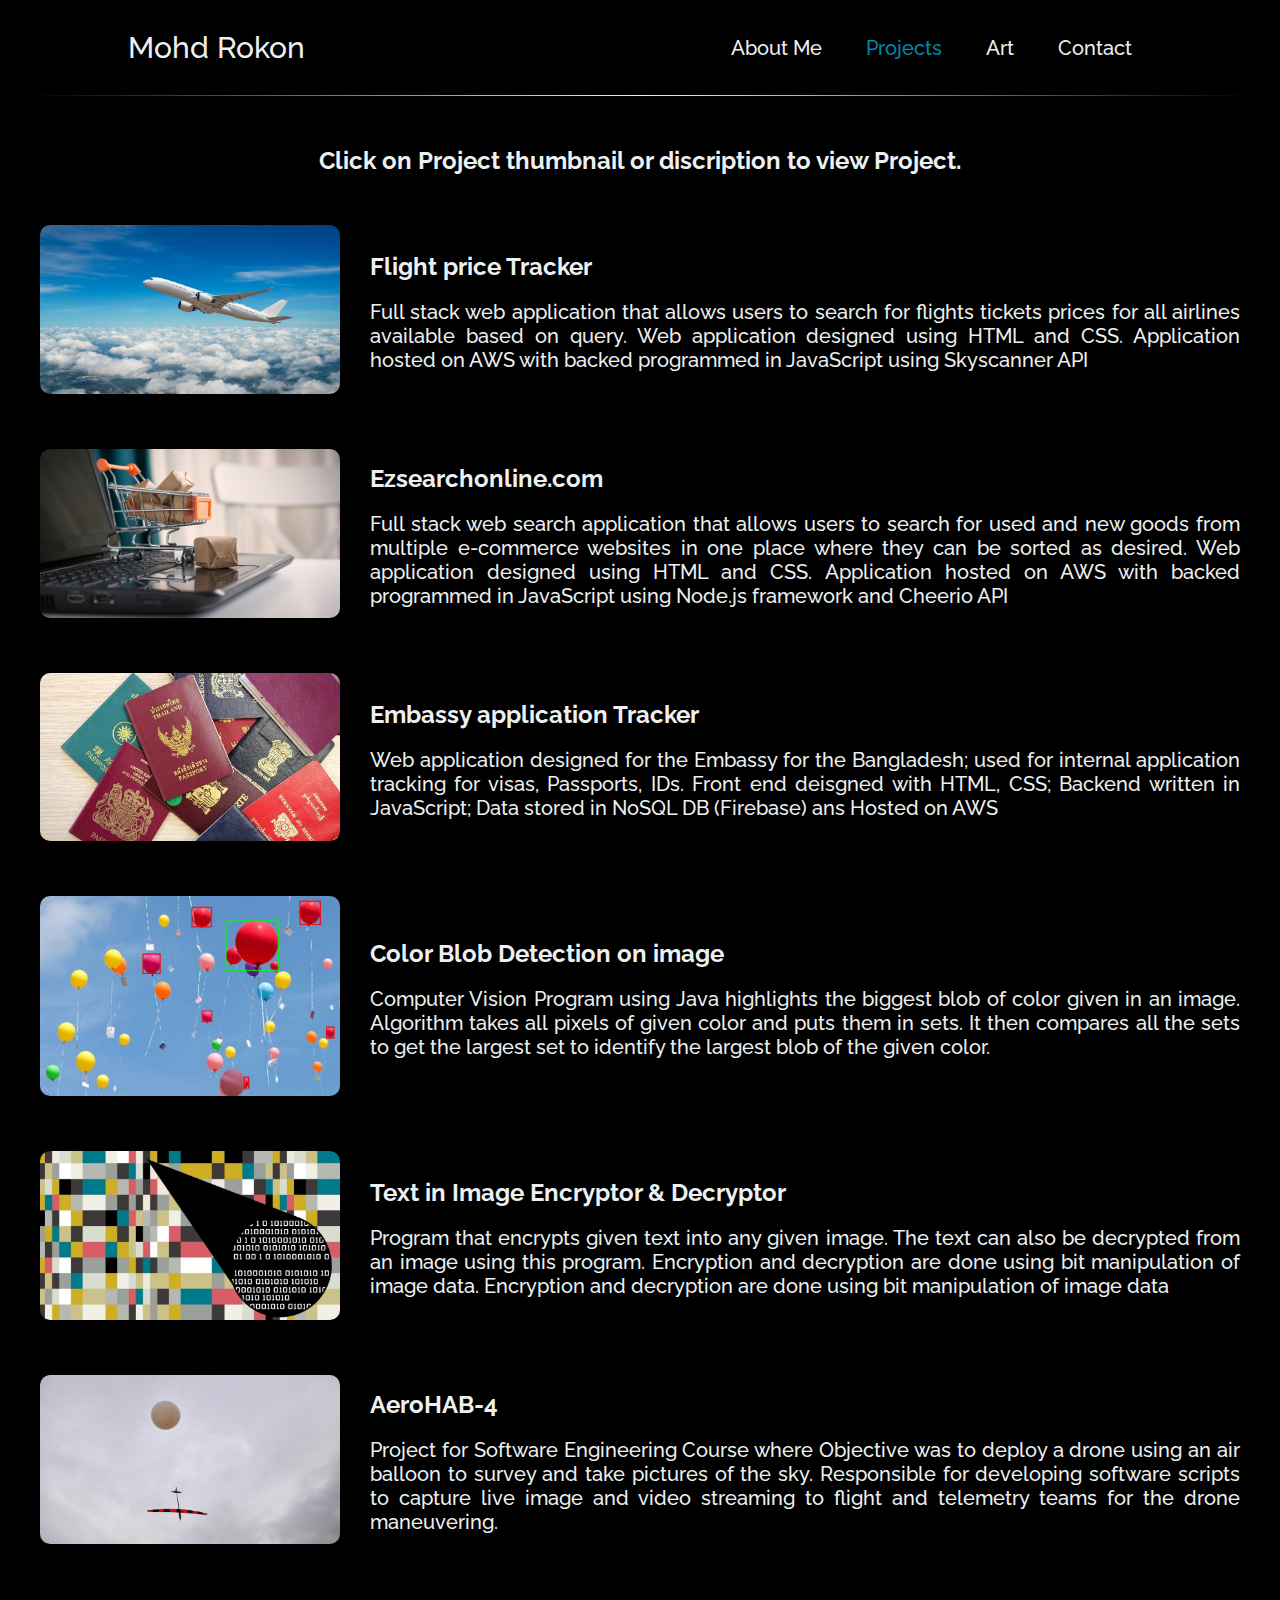
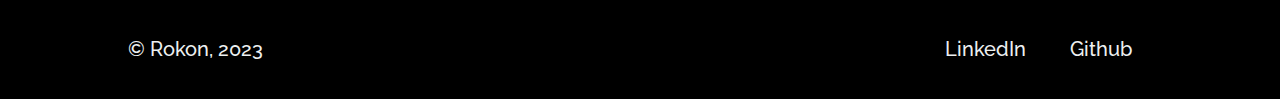
<file: index.html>
<!DOCTYPE html>
<html lang="en">
  <head>
    <meta charset="UTF-8">
    <meta name="viewport" content="width=device-width, initial-scale=1.0">
    <meta http-equiv="X-UA-Compatible" content="ie=edge">
    <title>Projects</title>
    <link rel="stylesheet" href="styles.css">
    <link rel="preconnect" href="https://fonts.googleapis.com">
  <link rel="preconnect" href="https://fonts.gstatic.com" crossorigin>
  <link href="https://fonts.googleapis.com/css2?family=Raleway:wght@300&display=swap" rel="stylesheet">
  </head>
  <body>
    <header>
      <a class="name" href="aboutme.html">Mohd Rokon</a>
      <nav>
        <ul class="nav_links">
          <li><a href="aboutme.html">About Me</a></li>
          <li><a href="" style="color: #0088a9;">Projects</a></li>
          <li><a href="#">Art</a></li>
          <li><a href="contact.html">Contact</a></li>
        </ul>
      </nav>
    </header>


    <div class="line"></div>


    <div class="main">
      <h2 style="color: #edf0f1; text-align: center;">Click on Project thumbnail or discription to view Project.</h2>
      <div class="pro1">
        <a href="flightWriteUp.html"><img class="pro_thumb" src="projectThumbnails/fly.jpg" href="flightWriteUp.html" alt=""></a>
        <div class="pro_text">
          <h2>Flight price Tracker</h2><br>
          <a href="flightWriteUp.html">
            Full stack web application that allows users to search for flights tickets prices for all airlines available based on query.
            Web application designed using HTML and CSS. Application hosted on AWS with backed programmed in JavaScript using Skyscanner API 
            
          </a>
        </div>
      </div>


      <div class="pro1">
        <a href="ezsearchWriteUp.html"><img class="pro_thumb" src="projectThumbnails/search.jpg" alt=""></a>
        <div class="pro_text">
          <h2>Ezsearchonline.com</h2><br>
          <a href="ezsearchWriteUp.html">Full stack web search application that allows users to search for used and new goods from multiple e-commerce websites in one place where they can be sorted as desired.
            Web application designed using HTML and CSS. Application hosted on AWS with backed programmed in JavaScript using Node.js framework and Cheerio API
          </a>
        </div>
      </div>


      <div class="pro1">
        <a href="passportWriteUp.html"><img class="pro_thumb" src="projectThumbnails/passport.jpg"></a>
        <div class="pro_text">
          <h2>Embassy application Tracker</h2><br>
          <a href="passportWriteUp.html">Web application designed for the Embassy for the Bangladesh; used for internal application tracking for visas, Passports, IDs.
            Front end deisgned with HTML, CSS; Backend written in JavaScript; Data stored in NoSQL DB (Firebase) ans Hosted on AWS
          </a>
        </div>
      </div>


      <div class="pro1">
        <a href="colorWriteUp.html"><img class="pro_thumb" src="projectThumbnails/color.jpg" alt=""></a>
        <div class="pro_text">
          <h2>Color Blob Detection on image</h2><br>
          <a href="colorWriteUp.html">Computer Vision Program using Java highlights the biggest blob of color given in an image.
            Algorithm takes all pixels of given color and puts them in sets. 
            It then compares all the sets to get the largest set to identify the largest blob of the given color.
          </a>
        </div>
      </div>
      

      <div class="pro1">
        <a href="encryptionWriteUp.html"><img class="pro_thumb" src="projectThumbnails/lock.jpg" alt=""></a>
        <div class="pro_text">
          <h2>Text in Image Encryptor & Decryptor</h2><br>
          <a href="encryptionWriteUp.html">Program that encrypts given text into any given image. The text can also be decrypted from an image using this program.
            Encryption and decryption are done using bit manipulation of image data. Encryption and decryption are done using bit manipulation of image data
          </a>
        </div>
      </div>


      <div class="pro1">
        <a href="aerohabWriteUp.html"><img class="pro_thumb" src="projectThumbnails/drone.jpg" alt=""></a>
        <div class="pro_text">
          <h2>AeroHAB-4</h2><br>
          <a href="aerohabWriteUp.html">Project for Software Engineering Course where Objective was to deploy a drone using an air balloon to survey and take pictures of the sky. 
                    Responsible for developing software scripts to capture live image and video 
                    streaming to flight and telemetry teams for the drone maneuvering.
          </a>
        </div>
      </div>

    </div>

    <div class="line_bottom"></div>

    <footer>
      <a>© Rokon, 2023</a>
      <ul class="social_links">
        <li><a href="https://www.linkedin.com/in/mohdrokon/">LinkedIn</a></li>
        <li><a href="https://github.com/rokon07">Github</a></li>
      </ul>
      </nav>
    </footer>
    
	<script src="app.js"></script>
  </body>

</html>
</file>
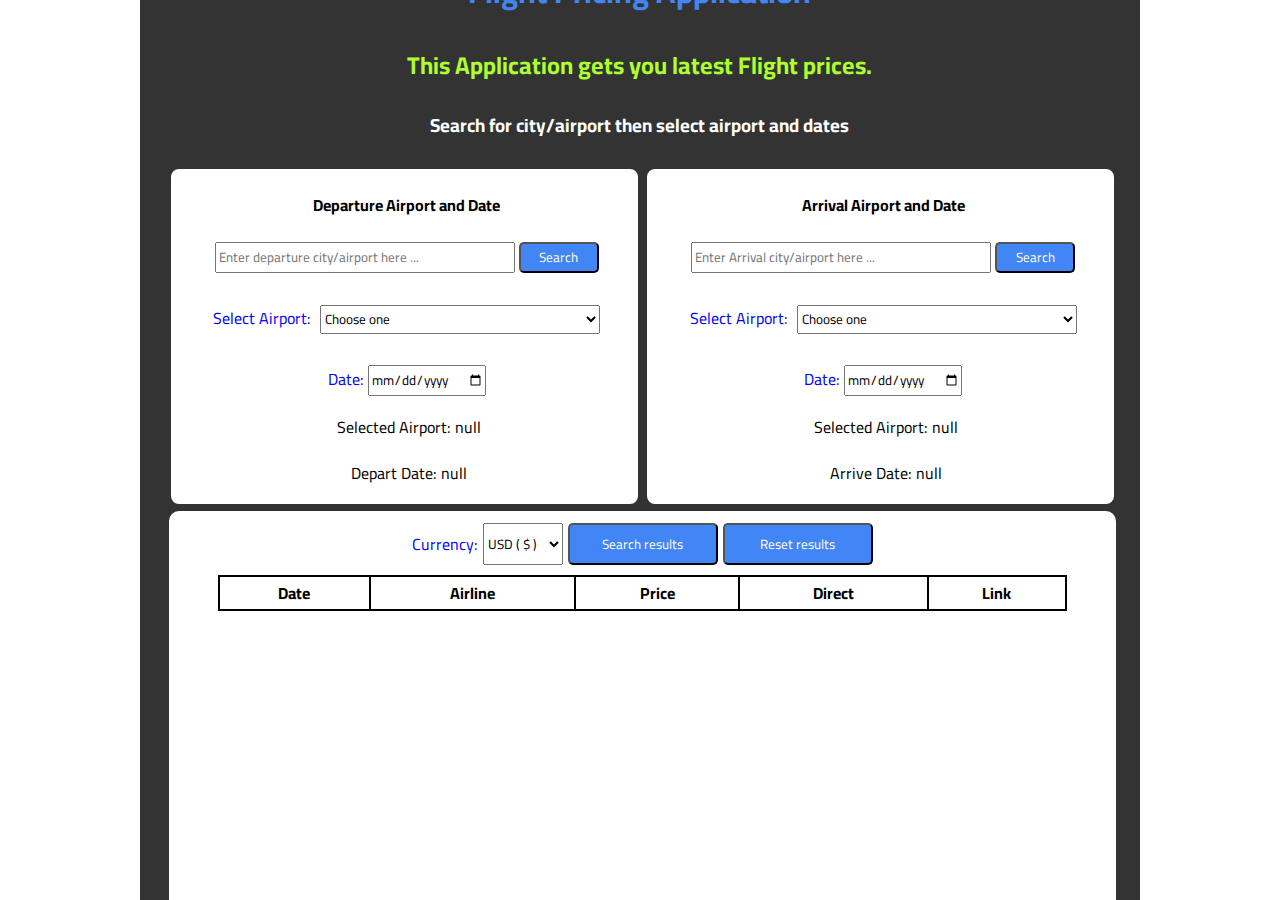
<file: flight/index.html>
<!--
Author: Mohd Rokon
PSU ID: mar6897
-->
<html lang="en">
    <head>
        <meta charset="utf-8">
        <title>Flight Ticket App</title>
        <link rel="stylesheet" href="style.css">
        <link href="https://fonts.googleapis.com/css2?family=Cairo:wght@300&display=swap" rel="stylesheet">
    </head>

    <body>
        <div class="main">
            <div class="header">
                <h1>Flight Pricing Application</h1>
                <h2>This Application gets you latest Flight prices.</h2>
                <h3>Search for city/airport then select airport and dates</h3>
            </div>
                <div class="cityDep" id="cityDep"> <h4>Departure Airport and Date</h4>
                    <input id="userCity" type="text" name="userCity" placeholder="Enter departure city/airport here ...">
                    <input id="submitButton" type="button" onclick="depart()" value="Search"><br><br>
                    <a style="color:blue;">Select Airport:</a>
                    <select id="airportList" onchange="airport()">
                        <option selected disabled>Choose one</option>
                    </select><br><br>
                    <a style="color:blue;">Date: </a><input id="depTime" type="date" onchange="getDepDate()"><br>
                    <div id="departResult">
                        <p id="elmnt">Selected Airport: null</p>
                        <p id="elmnt2">Depart Date: null</p>
                    </div>
                </div>
                <div class="cityArrive">
                    <h4>Arrival Airport and Date</h4>
                    <input id="userCityArrive" type="text" name="userCity" placeholder="Enter Arrival city/airport here ...">
                    <input id="submitButtonArrive" type="button" onclick="arrive()" value="Search"><br><br>
                    <a style="color:blue;">Select Airport:</a>
                    <select id="airportListArrive" onchange="airportArrive()">
                        <option selected disabled>Choose one</option>
                    </select><br><br>
                    <a style="color:blue;">Date:</a> <input id="arriveTime" type="date"
                        onchange="getArriveDate()"><br>
                    <div id="arriveResult">
                        <p id="elmnt3">Selected Airport: null</p>
                        <p id="elmnt4">Arrive Date: null</p>
                    </div>
                </div>
                <div class="content">
                    <div id="searchOptions">
                        <p style="color:blue;">Currency:</p>
                        <select id="currencyList" onchange="getCurrency()">
                            <option value="USD" data-symbol="$" selected >USD ( $ )</option>
                        </select>
                        <input id="result" type="button" onclick="getResult()" value="Search results">
                        <input id="result" type="button" onclick="resetResult()" value="Reset results">
                    </div>
                    <table id="resultTable">
                        <tr id = "tableHeaders">
                            <th>Date</th>
                            <th>Airline</th>
                            <th>Price</th>
                            <th>Direct</th>
                            <th>Link</th>
                        </tr>
                    </table>
                </div>
                <div class="footer">
                    Mohd Rokon <br>
                    rokonalshahriar@gmail.com
                </div>
        </div>
        <script src="app.js"></script>
    </body>

</html>
</file>
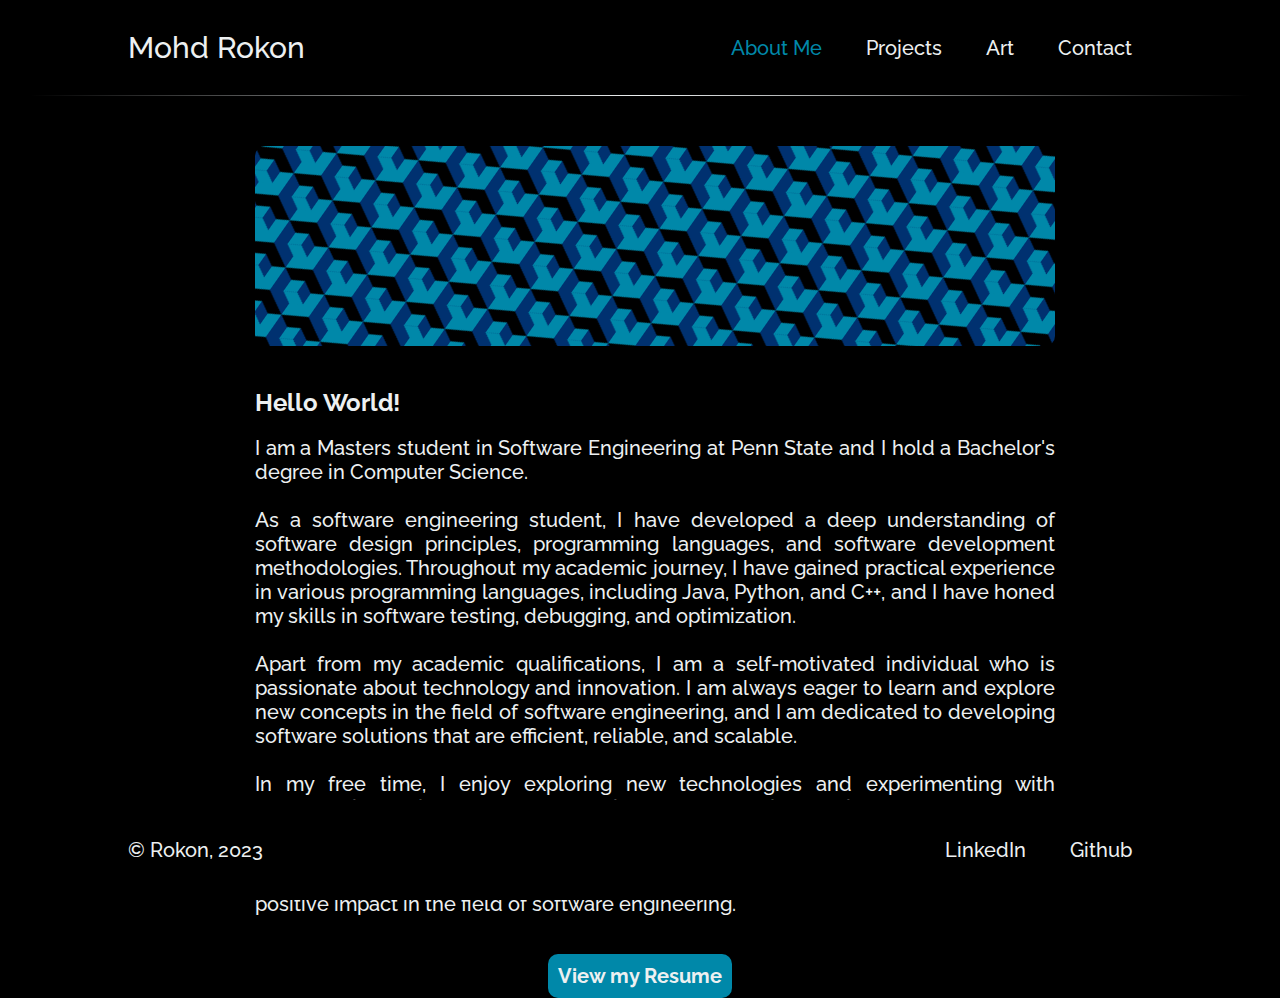
<file: aboutme.html>
<!DOCTYPE html>
<html lang="en">
  <head>
    <meta charset="UTF-8">
    <meta name="viewport" content="width=device-width, initial-scale=1.0">
    <meta http-equiv="X-UA-Compatible" content="ie=edge">
    <title>About Me</title>
    <link rel="stylesheet" href="style_about.css">
    <link rel="preconnect" href="https://fonts.googleapis.com">
  <link rel="preconnect" href="https://fonts.gstatic.com" crossorigin>
  <link href="https://fonts.googleapis.com/css2?family=Raleway:wght@300&display=swap" rel="stylesheet">
  </head>
  <body>
    <header>
      <a class="name" href="aboutme.html">Mohd Rokon</a>
      <nav>
        <ul class="nav_links">
          <li><a href="" style="color: #0088a9;">About Me</a></li>
          <li><a href="index.html">Projects</a></li>
          <li><a href="#">Art</a></li>
          <li><a href="contact.html">Contact</a></li>
        </ul>
      </nav>
    </header>


    <div class="line"></div>


    <div class="main">

      <div class="pro1_about">
        <div class="pro_text">

          <div class="banner">
            <img src="banner.jpg" style="border-radius: 10px;">
          </div>

          <br><br>
          <h2>Hello World!</h2><br>
          <a>I am a Masters student in Software Engineering at Penn State and I hold a Bachelor's degree in Computer Science. <br><br>
              As a software engineering student, I have developed a deep understanding of software design principles, programming languages, 
              and software development methodologies. Throughout my academic journey, I have gained practical experience in various programming languages, 
              including Java, Python, and C++, and I have honed my skills in software testing, debugging, and optimization. <br><br>
              Apart from my academic qualifications, I am a self-motivated individual who is passionate about technology and innovation. I am always eager 
              to learn and explore new concepts in the field of software engineering, and I am dedicated to developing software solutions that are efficient, 
              reliable, and scalable. <br><br> In my free time, I enjoy exploring new technologies and experimenting with programming projects. I am also an avid reader
              and enjoy reading books on software engineering, computer science, and technology. <br><br>
              Overall, I am a driven and passionate individual who is committed
              to making a positive impact in the field of software engineering.
          </a>
          <br><br><br>
        </div>
        <a href="resume_file.pdf"><h3>View my Resume</h3></a>
    </div>
    </div>

    <footer class="foot_about">
      <a>© Rokon, 2023</a>
      <ul class="social_links">
        <li><a href="https://www.linkedin.com/in/mohdrokon/">LinkedIn</a></li>
        <li><a href="https://github.com/rokon07">Github</a></li>
      </ul>
      </nav>
    </footer>
    
	<script src="app.js"></script>
  </body>

</html>
</file>
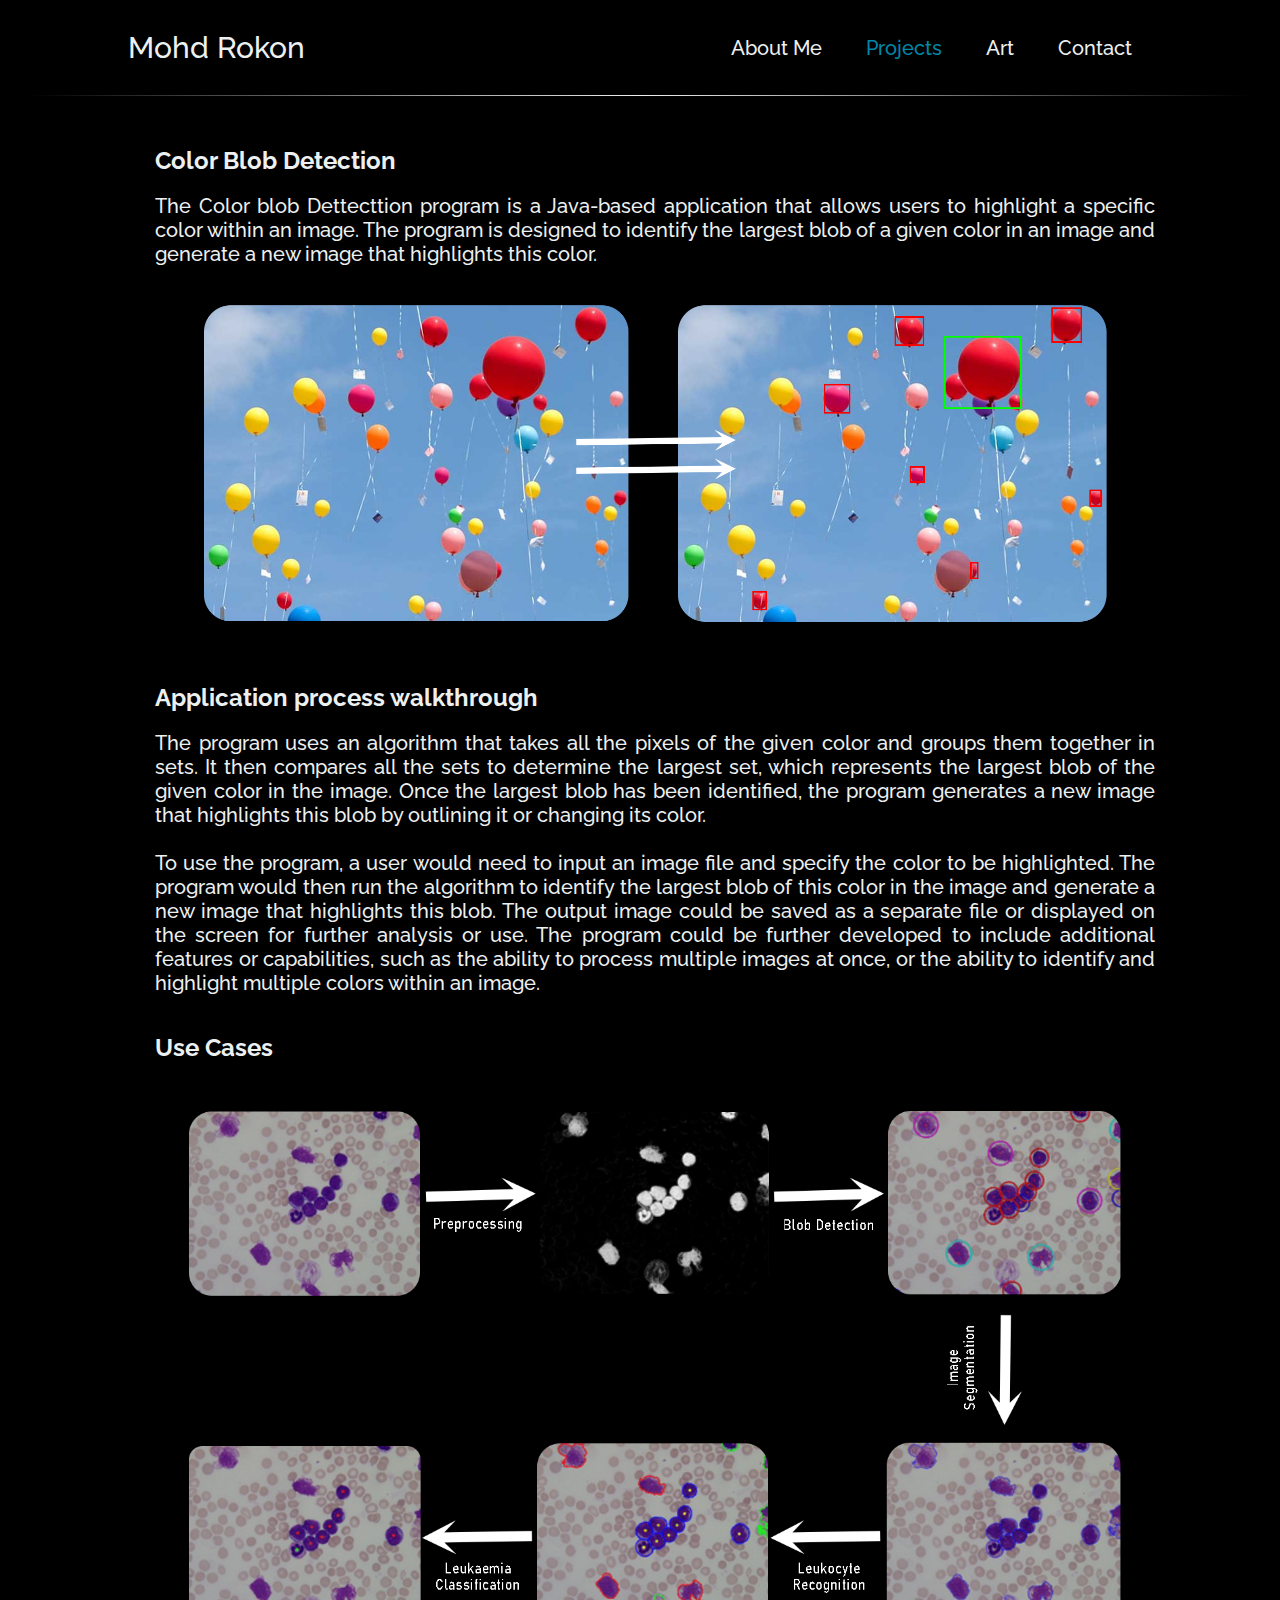
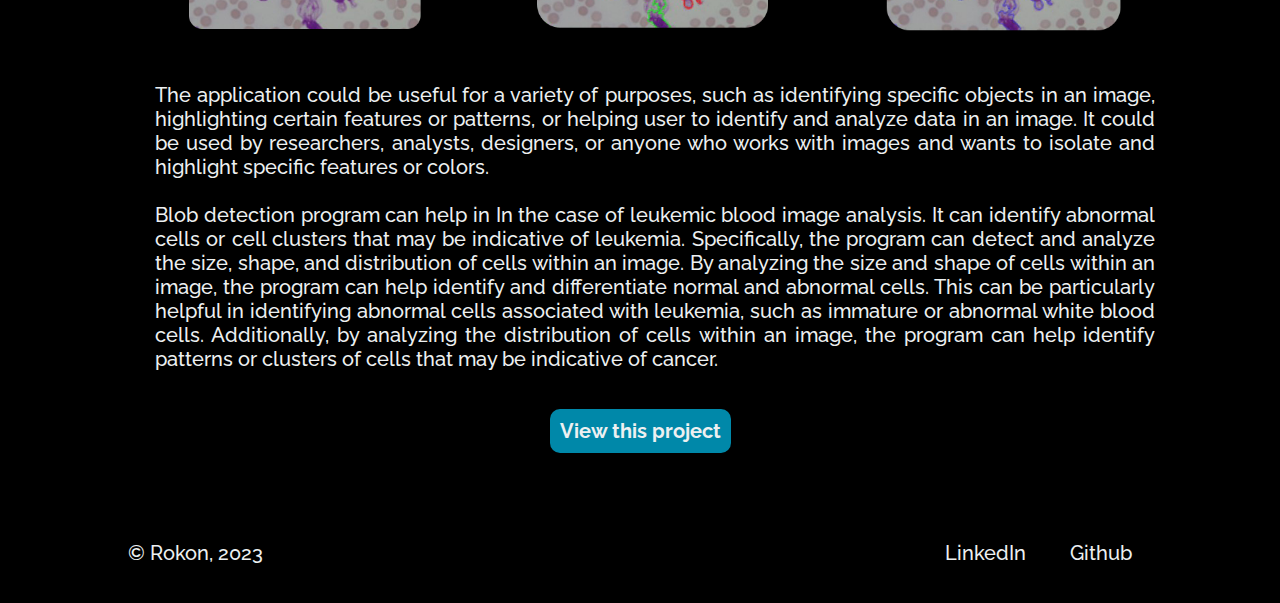
<file: colorWriteUp.html>
<!DOCTYPE html>
<html lang="en">
  <head>
    <meta charset="UTF-8">
    <meta name="viewport" content="width=device-width, initial-scale=1.0">
    <meta http-equiv="X-UA-Compatible" content="ie=edge">
    <title>Blob Color Project</title>
    <link rel="stylesheet" href="style_about.css">
    <link rel="preconnect" href="https://fonts.googleapis.com">
  <link rel="preconnect" href="https://fonts.gstatic.com" crossorigin>
  <link href="https://fonts.googleapis.com/css2?family=Raleway:wght@300&display=swap" rel="stylesheet">
  </head>
  <body>
    <header>
      <a class="name" href="aboutme.html">Mohd Rokon</a>
      <nav>
        <ul class="nav_links">
          <li><a href="aboutme.html">About Me</a></li>
          <li><a href="index.html" style="color: #0088a9;">Projects</a></li>
          <li><a href="#">Art</a></li>
          <li><a href="contact.html">Contact</a></li>
        </ul>
      </nav>
    </header>


    <div class="line"></div>


    <div class="main">

      <div class="pro1_about">
        <div class="pro_text">
          <h2>Color Blob Detection</h2><br>
          <a>The Color blob Dettecttion program is a Java-based application that allows users to highlight a specific color within an image. The program is designed
             to identify the largest blob of a given color in an image and generate a new image that highlights this color.
          </a>
          <br><br>
          <img src="colorBlob/color_img.png" style="max-width: 1000px; border-radius: 10px;">
          <br><br><br>
          <h2>Application process walkthrough</h2>
          <br>
          <a href="">
           The program uses an algorithm that takes all the pixels of the given color and groups them together in sets. It then compares all the sets to determine the largest set,
            which represents the largest blob of the given color in the image. Once the largest blob has been identified, the program generates a new image that highlights this 
            blob by outlining it or changing its color.
            <br><br>
            To use the program, a user would need to input an image file and specify the color to be highlighted. The program would then run the algorithm to identify the largest 
            blob of this color in the image and generate a new image that highlights this blob. The output image could be saved as a separate file or displayed on the screen for 
            further analysis or use. The program could be further developed to include additional features or capabilities, such as the ability to process multiple images at once, 
            or the ability to identify and highlight multiple colors within an image.
          </a>
          <br><br><br>
          <h2>Use Cases</h2>
          <br>
          <a href="">
            <img src="colorBlob/color_use.png" style="max-width: 1000px; border-radius: 10px;">
            <br><br>
            The application could be useful for a variety of purposes, such as identifying specific objects in an image, highlighting certain features or patterns, or helping user
            to identify and analyze data in an image. It could be used by researchers, analysts, designers, or anyone who works with images and wants to isolate and highlight specific
             features or colors.
                <br><br>
             Blob detection program can help in In the case of leukemic blood image analysis. It can identify abnormal cells or cell clusters that may be indicative of leukemia. Specifically, the program
              can detect and analyze the size, shape, and distribution of cells within an image.
            By analyzing the size and shape of cells within an image, the program can help identify and differentiate normal and abnormal cells. This can be particularly helpful in
             identifying abnormal cells associated with leukemia, such as immature or abnormal white blood cells. Additionally, by analyzing the distribution of cells within an image,
              the program can help identify patterns or clusters of cells that may be indicative of cancer.
            </a>
        </div>
        <br><br>
        <a href=""><h3> View this project </h3></a>
    </div>
    </div>

    <footer class="foot_about_projects">
      <a href="">© Rokon, 2023</a>
      <ul class="social_links">
        <li><a href="https://www.linkedin.com/in/mohdrokon/">LinkedIn</a></li>
        <li><a href="https://github.com/rokon07">Github</a></li>
      </ul>
      </nav>
    </footer>
    
	<script src="app.js"></script>
  </body>

</html>
</file>
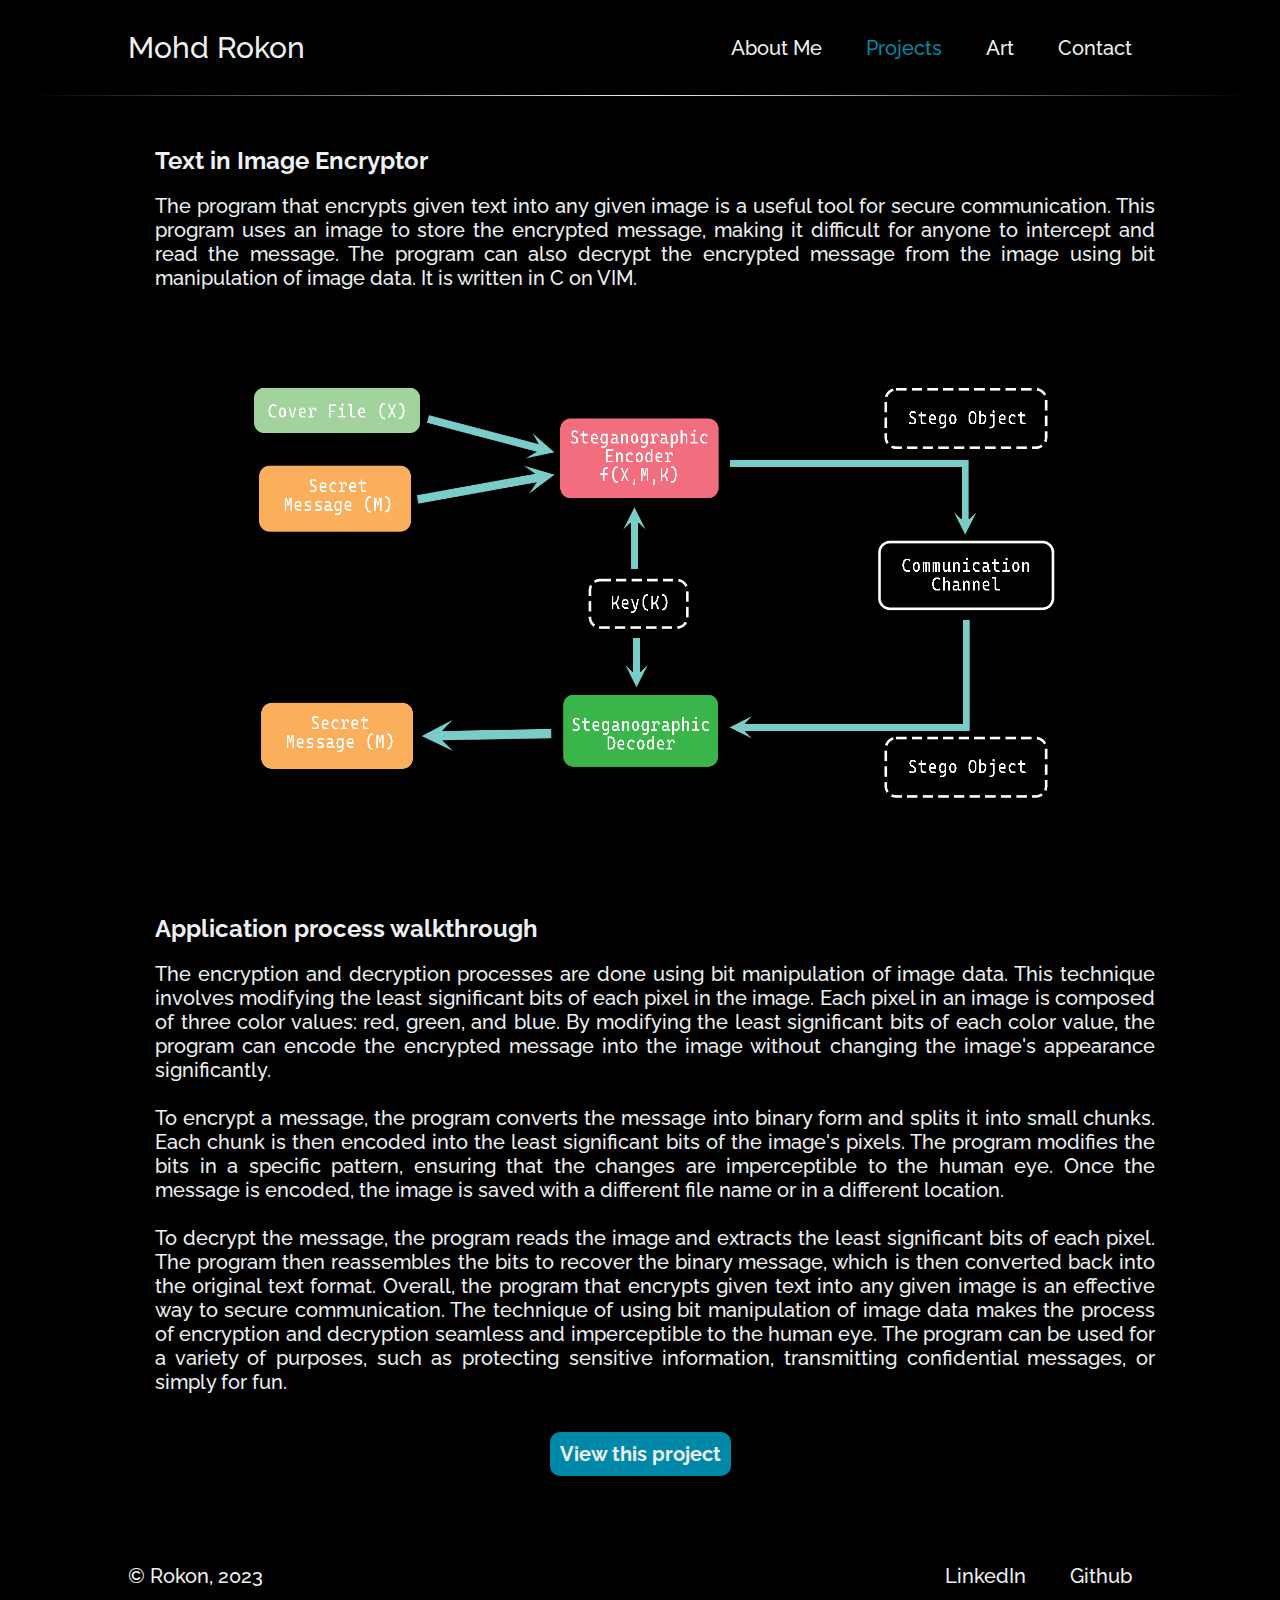
<file: encryptionWriteUp.html>
<!DOCTYPE html>
<html lang="en">
  <head>
    <meta charset="UTF-8">
    <meta name="viewport" content="width=device-width, initial-scale=1.0">
    <meta http-equiv="X-UA-Compatible" content="ie=edge">
    <title>Encryption Project</title>
    <link rel="stylesheet" href="style_about.css">
    <link rel="preconnect" href="https://fonts.googleapis.com">
  <link rel="preconnect" href="https://fonts.gstatic.com" crossorigin>
  <link href="https://fonts.googleapis.com/css2?family=Raleway:wght@300&display=swap" rel="stylesheet">
  </head>
  <body>
    <header>
      <a class="name" href="aboutme.html">Mohd Rokon</a>
      <nav>
        <ul class="nav_links">
          <li><a href="aboutme.html">About Me</a></li>
          <li><a href="index.html" style="color: #0088a9;">Projects</a></li>
          <li><a href="#">Art</a></li>
          <li><a href="contact.html">Contact</a></li>
        </ul>
      </nav>
    </header>


    <div class="line"></div>


    <div class="main">

      <div class="pro1_about">
        <div class="pro_text">
          <h2>Text in Image Encryptor</h2><br>
          <a>The program that encrypts given text into any given image is a useful tool for secure communication. This program uses an image to store the encrypted message, making
             it difficult for anyone to intercept and read the message. The program can also decrypt the encrypted message from the image using bit manipulation of image data. It is written in C on VIM.
          </a>
          <br><br>
          <img src="encryption/encryption_img.png" style="width: 1000px; border-radius: 10px;">
          <br><br><br>
          <h2>Application process walkthrough</h2>
          <br>
          <a href="">
           The encryption and decryption processes are done using bit manipulation of image data. This technique involves modifying the least significant bits of each pixel in the image.
            Each pixel in an image is composed of three color values: red, green, and blue. By modifying the least significant bits of each color value, the program can encode the encrypted
             message into the image without changing the image's appearance significantly.
            <br><br>
            To encrypt a message, the program converts the message into binary form and splits it into small chunks. Each chunk is then encoded into the least significant bits of the image's pixels.
             The program modifies the bits in a specific pattern, ensuring that the changes are imperceptible to the human eye. Once the message is encoded, the image is saved with a different file 
             name or in a different location.
             <br><br>
            To decrypt the message, the program reads the image and extracts the least significant bits of each pixel. The program then reassembles the bits to recover the binary message, which is 
            then converted back into the original text format.
            Overall, the program that encrypts given text into any given image is an effective way to secure communication. The technique of using bit manipulation of image data makes the process 
            of encryption and decryption seamless and imperceptible to the human eye. The program can be used for a variety of purposes, such as protecting sensitive information, transmitting confidential messages, or simply for fun.
            </a>
        </div>
        <br><br>
        <a href=""><h3> View this project </h3></a>
    </div>
    </div>

    <footer class="foot_about_projects">
      <a href="">© Rokon, 2023</a>
      <ul class="social_links">
        <li><a href="https://www.linkedin.com/in/mohdrokon/">LinkedIn</a></li>
        <li><a href="https://github.com/rokon07">Github</a></li>
      </ul>
      </nav>
    </footer>
    
	<script src="app.js"></script>
  </body>

</html>
</file>
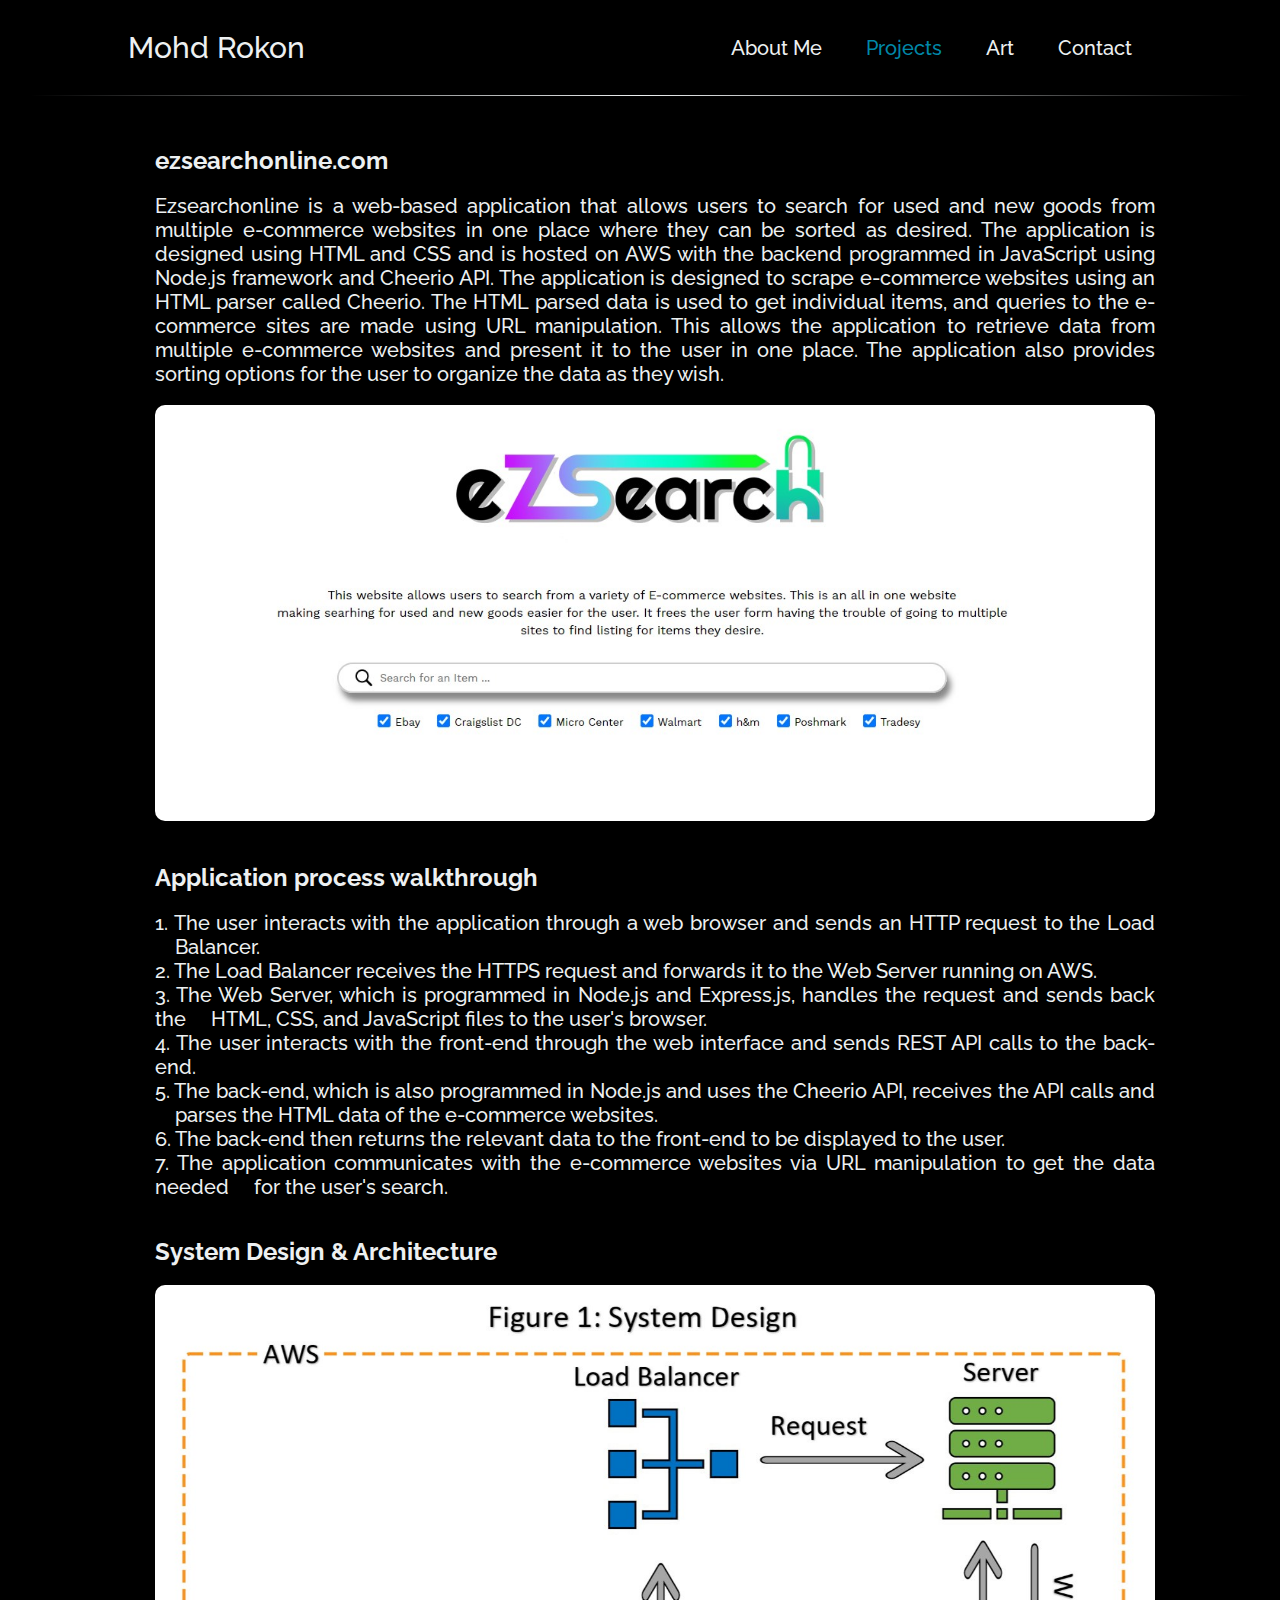
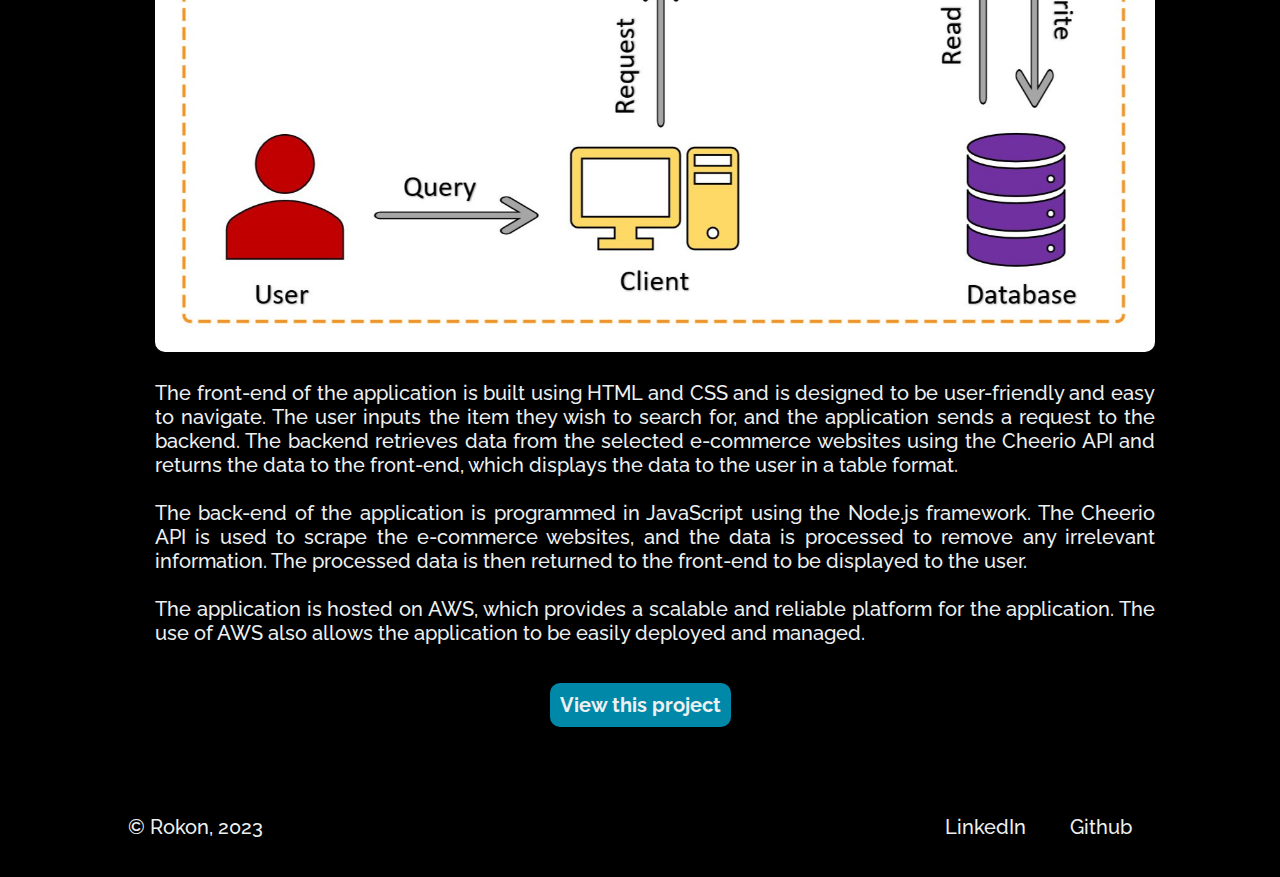
<file: ezsearchWriteUp.html>
<!DOCTYPE html>
<html lang="en">
  <head>
    <meta charset="UTF-8">
    <meta name="viewport" content="width=device-width, initial-scale=1.0">
    <meta http-equiv="X-UA-Compatible" content="ie=edge">
    <title>ezsearch Project</title>
    <link rel="stylesheet" href="style_about.css">
    <link rel="preconnect" href="https://fonts.googleapis.com">
  <link rel="preconnect" href="https://fonts.gstatic.com" crossorigin>
  <link href="https://fonts.googleapis.com/css2?family=Raleway:wght@300&display=swap" rel="stylesheet">
  </head>
  <body>
    <header>
      <a class="name" href="aboutme.html">Mohd Rokon</a>
      <nav>
        <ul class="nav_links">
          <li><a href="aboutme.html">About Me</a></li>
          <li><a href="index.html" style="color: #0088a9;">Projects</a></li>
          <li><a href="#">Art</a></li>
          <li><a href="contact.html">Contact</a></li>
        </ul>
      </nav>
    </header>


    <div class="line"></div>


    <div class="main">

      <div class="pro1_about">
        <div class="pro_text">
          <h2>ezsearchonline.com</h2><br>
          <a>Ezsearchonline is a web-based application that allows users to search for used and new goods from multiple e-commerce websites in one place where they can be sorted
            as desired. The application is designed using HTML and CSS and is hosted on AWS with the backend programmed in JavaScript using Node.js framework and Cheerio API.

            The application is designed to scrape e-commerce websites using an HTML parser called Cheerio. The HTML parsed data is used to get individual items, and queries
            to the e-commerce sites are made using URL manipulation. This allows the application to retrieve data from multiple e-commerce websites and present it to the user
            in one place. The application also provides sorting options for the user to organize the data as they wish.
          </a>
          <br><br>
          <img src="ezsearch/ezsearch_img.jpg" style="max-width: 1000px; border-radius: 10px;">
          <br><br><br>
          <h2>Application process walkthrough</h2>
          <br>
          <a href="">
            1. The user interacts with the application through a web browser and sends an HTTP request to the Load 
            &nbsp;&nbsp;&nbsp;&nbsp;Balancer. <br>
            2. The Load Balancer receives the HTTPS request and forwards it to the Web Server running on AWS. <br>
            3. The Web Server, which is programmed in Node.js and Express.js, handles the request and sends back the 
            &nbsp;&nbsp;&nbsp;&nbsp;HTML, CSS, and JavaScript files to the user's browser. <br>
            4. The user interacts with the front-end through the web interface and sends REST API calls to the back-end. <br>
            5. The back-end, which is also programmed in Node.js and uses the Cheerio API, receives the API calls and 
            &nbsp;&nbsp;&nbsp;&nbsp;parses the HTML data of the e-commerce websites. <br>
            6. The back-end then returns the relevant data to the front-end to be displayed to the user. <br>
            7. The application communicates with the e-commerce websites via URL manipulation to get the data needed 
            &nbsp;&nbsp;&nbsp;&nbsp;for the user's search.
          </a>
          <br><br><br>
          <h2>System Design & Architecture</h2>
          <br>
          <a href="">
            <img src="ezsearch/ezsearch_SysDesign.jpg" style="max-width: 1000px; border-radius: 10px;">
            <br><br>
            The front-end of the application is built using HTML and CSS and is designed to be user-friendly and easy to navigate. The user inputs the item they wish to 
            search for, and the application sends a request to the backend. The backend retrieves data from the selected e-commerce websites using the Cheerio API and returns the data
             to the front-end, which displays the data to the user in a table format.
             <br><br>
             The back-end of the application is programmed in JavaScript using the Node.js framework. The Cheerio API is used to scrape the e-commerce websites, and the data is processed
              to remove any irrelevant information. The processed data is then returned to the front-end to be displayed to the user.
              <br><br>
              The application is hosted on AWS, which provides a scalable and reliable platform for the application. The use of AWS also allows the application to be easily deployed and managed.
            </a>
        </div>
        <br><br>
        <a href="https://www.ezsearchonline.com/index.html"><h3> View this project </h3></a>
    </div>
    </div>

    <footer class="foot_about_projects">
      <a href="">© Rokon, 2023</a>
      <ul class="social_links">
        <li><a href="https://www.linkedin.com/in/mohdrokon/">LinkedIn</a></li>
        <li><a href="https://github.com/rokon07">Github</a></li>
      </ul>
      </nav>
    </footer>
    
	<script src="app.js"></script>
  </body>

</html>
</file>
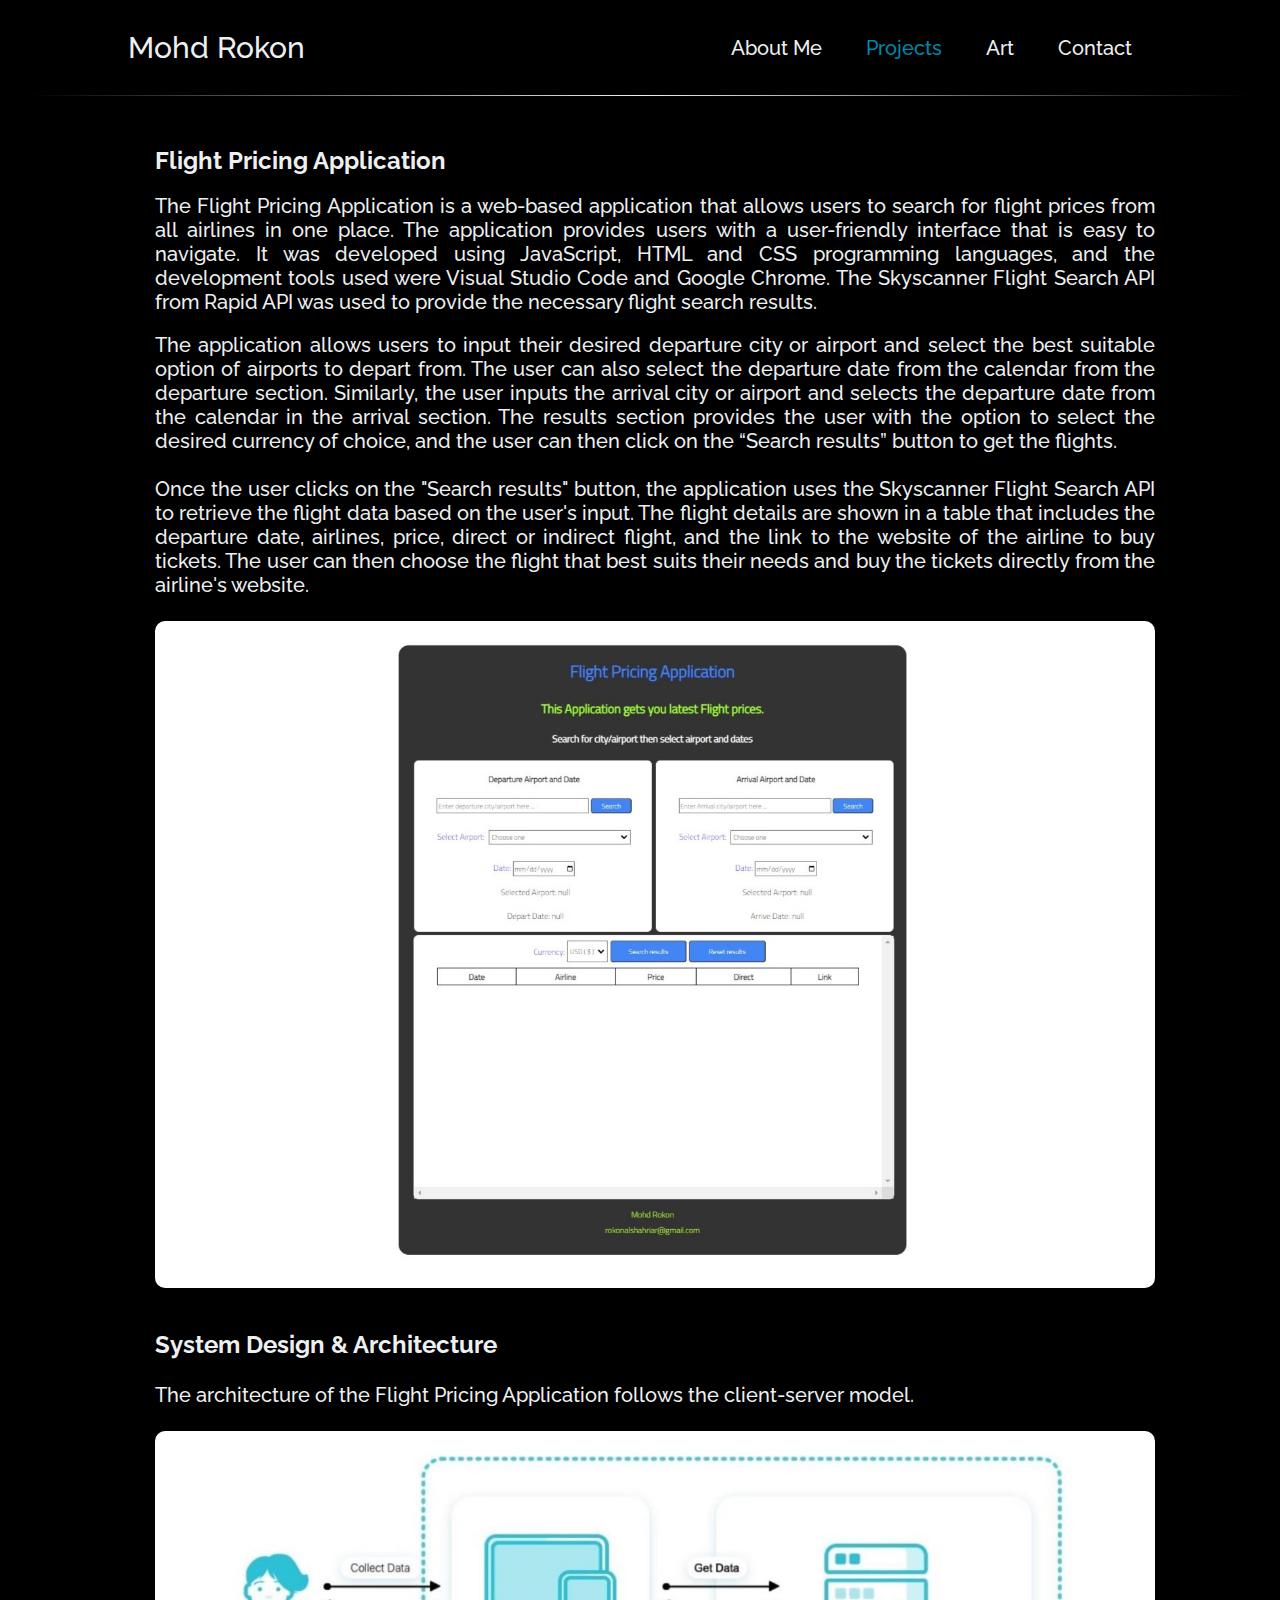
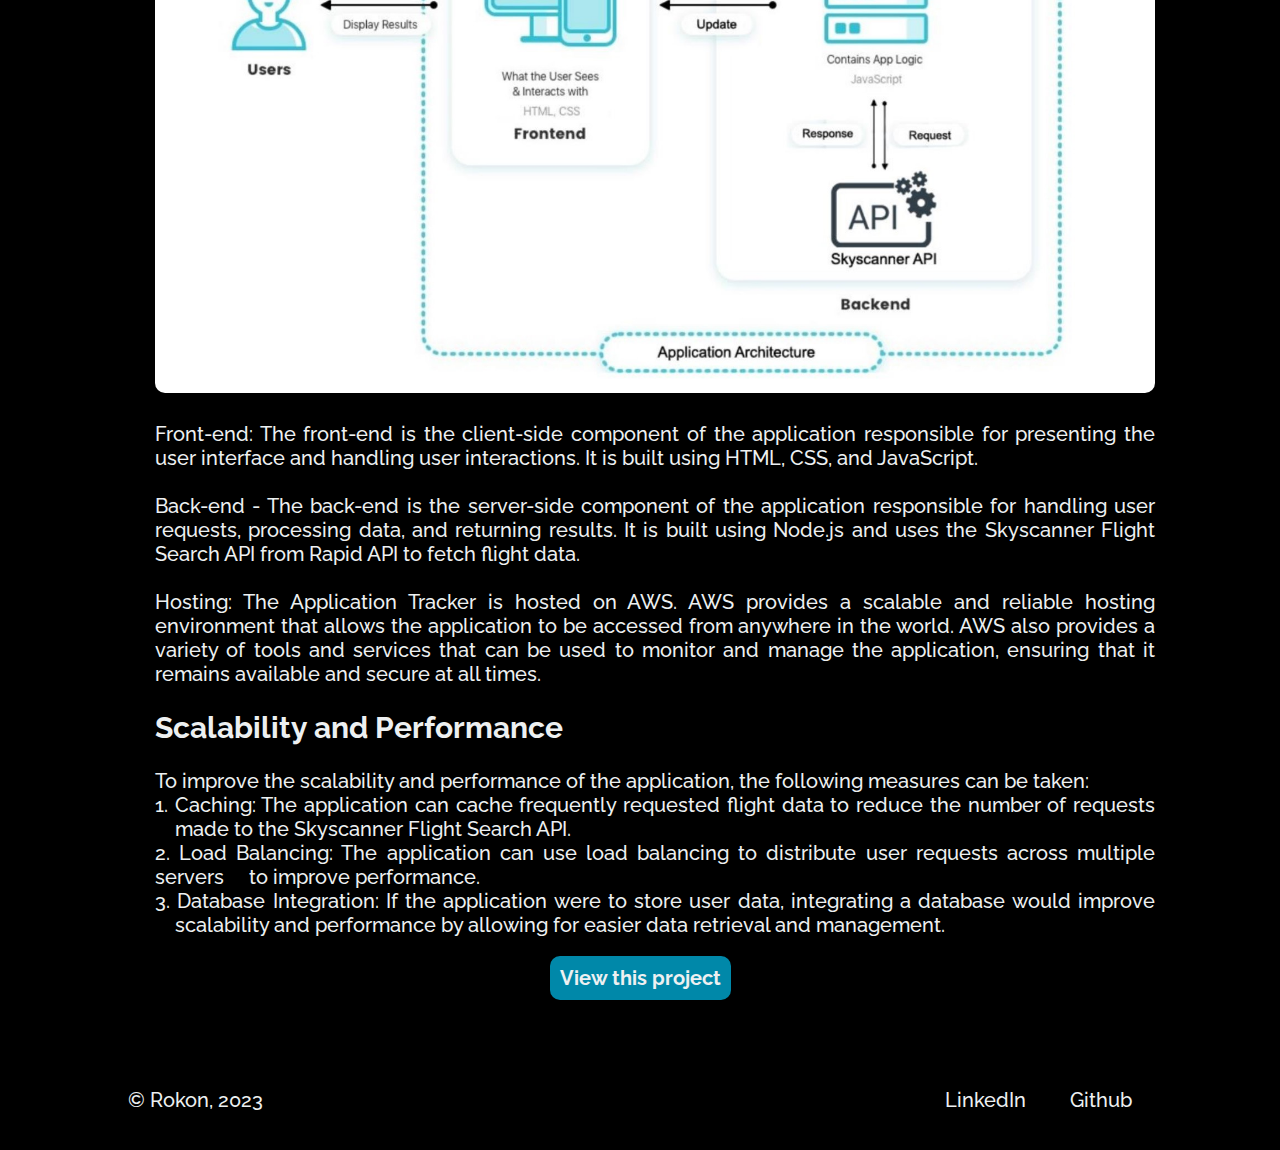
<file: flightWriteUp.html>
<!DOCTYPE html>
<html lang="en">
  <head>
    <meta charset="UTF-8">
    <meta name="viewport" content="width=device-width, initial-scale=1.0">
    <meta http-equiv="X-UA-Compatible" content="ie=edge">
    <title>Flight Pricing Project</title>
    <link rel="stylesheet" href="style_about.css">
    <link rel="preconnect" href="https://fonts.googleapis.com">
  <link rel="preconnect" href="https://fonts.gstatic.com" crossorigin>
  <link href="https://fonts.googleapis.com/css2?family=Raleway:wght@300&display=swap" rel="stylesheet">
  </head>
  <body>
    <header>
      <a class="name" href="aboutme.html">Mohd Rokon</a>
      <nav>
        <ul class="nav_links">
          <li><a href="aboutme.html">About Me</a></li>
          <li><a href="index.html" style="color: #0088a9;">Projects</a></li>
          <li><a href="#">Art</a></li>
          <li><a href="contact.html">Contact</a></li>
        </ul>
      </nav>
    </header>


    <div class="line"></div>


    <div class="main">

      <div class="pro1_about">
        <div class="pro_text">
          <h2>Flight Pricing Application</h2><br>
          <a>The Flight Pricing Application is a web-based application that allows users to search for flight prices from all airlines in one place. 
            The application provides users with a user-friendly interface that is easy to navigate. It was developed using JavaScript, HTML and CSS 
            programming languages, and the development tools used were Visual Studio Code and Google Chrome. The Skyscanner Flight Search API from 
            Rapid API was used to provide the necessary flight search results.
          </a>
          <br><br>
          <a href="">
            The application allows users to input their desired departure city or airport and select the best suitable option of airports to depart from.
             The user can also select the departure date from the calendar from the departure section. Similarly, the user inputs the arrival city or airport
              and selects the departure date from the calendar in the arrival section. The results section provides the user with the option to select the desired
               currency of choice, and the user can then click on the “Search results” button to get the flights.
               <br><br>
            Once the user clicks on the "Search results" button, the application uses the Skyscanner Flight Search API to retrieve the flight data based on the user's input. 
            The flight details are shown in a table that includes the departure date, airlines, price, direct or indirect flight, and the link to the website of the airline to
             buy tickets. The user can then choose the flight that best suits their needs and buy the tickets directly from the airline's website.
            <br><br>
          </a>
          <img src="flight/app_img.jpg" style="max-width: 1000px; border-radius: 10px;">
          <br><br><br>
          <h2>System Design & Architecture</h2>
          <a href="">
            <br>
            The architecture of the Flight Pricing Application follows the client-server model.
            <br><br>
            <img src="flight/appSysDesign_img.jpg" style="max-width: 1000px; border-radius: 10px;">
            <br><br>
            Front-end:
            The front-end is the client-side component of the application responsible for presenting the user interface and handling user interactions. It is built using HTML, CSS, and JavaScript.
            <br><br>
           Back-end - The back-end is the server-side component of the application responsible for handling user requests, processing data, and returning results. 
           It is built using Node.js and uses the Skyscanner Flight Search API from Rapid API to fetch flight data.
            <br><br>
            Hosting:
            The Application Tracker is hosted on AWS. AWS provides a scalable and reliable hosting environment that allows the application to be accessed 
            from anywhere in the world. AWS also provides a variety of tools and services that can be used to monitor and manage the application, ensuring that it 
            remains available and secure at all times.
            <br><br>
            <h2>Scalability and Performance</h2>
            <br>
            <a href="">
                To improve the scalability and performance of the application, the following measures can be taken: <br>
                1. Caching: The application can cache frequently requested flight data to reduce the number of requests 
                   &nbsp;&nbsp;&nbsp;&nbsp;made to the Skyscanner Flight Search API. <br>
                2. Load Balancing: The application can use load balancing to distribute user requests across multiple servers 
                &nbsp;&nbsp;&nbsp;&nbsp;to improve performance. <br>
                3. Database Integration: If the application were to store user data, integrating a database would improve 
                &nbsp;&nbsp;&nbsp;&nbsp;scalability and performance by allowing for easier data retrieval and management.
            </a>
        </a>
        <br><br>
        </div>
        <a href="flight/index.html"><h3> View this project </h3></a>
    </div>
    </div>

    <footer class="foot_about_projects">
      <a href="">© Rokon, 2023</a>
      <ul class="social_links">
        <li><a href="https://www.linkedin.com/in/mohdrokon/">LinkedIn</a></li>
        <li><a href="https://github.com/rokon07">Github</a></li>
      </ul>
      </nav>
    </footer>
    
	<script src="app.js"></script>
  </body>

</html>
</file>
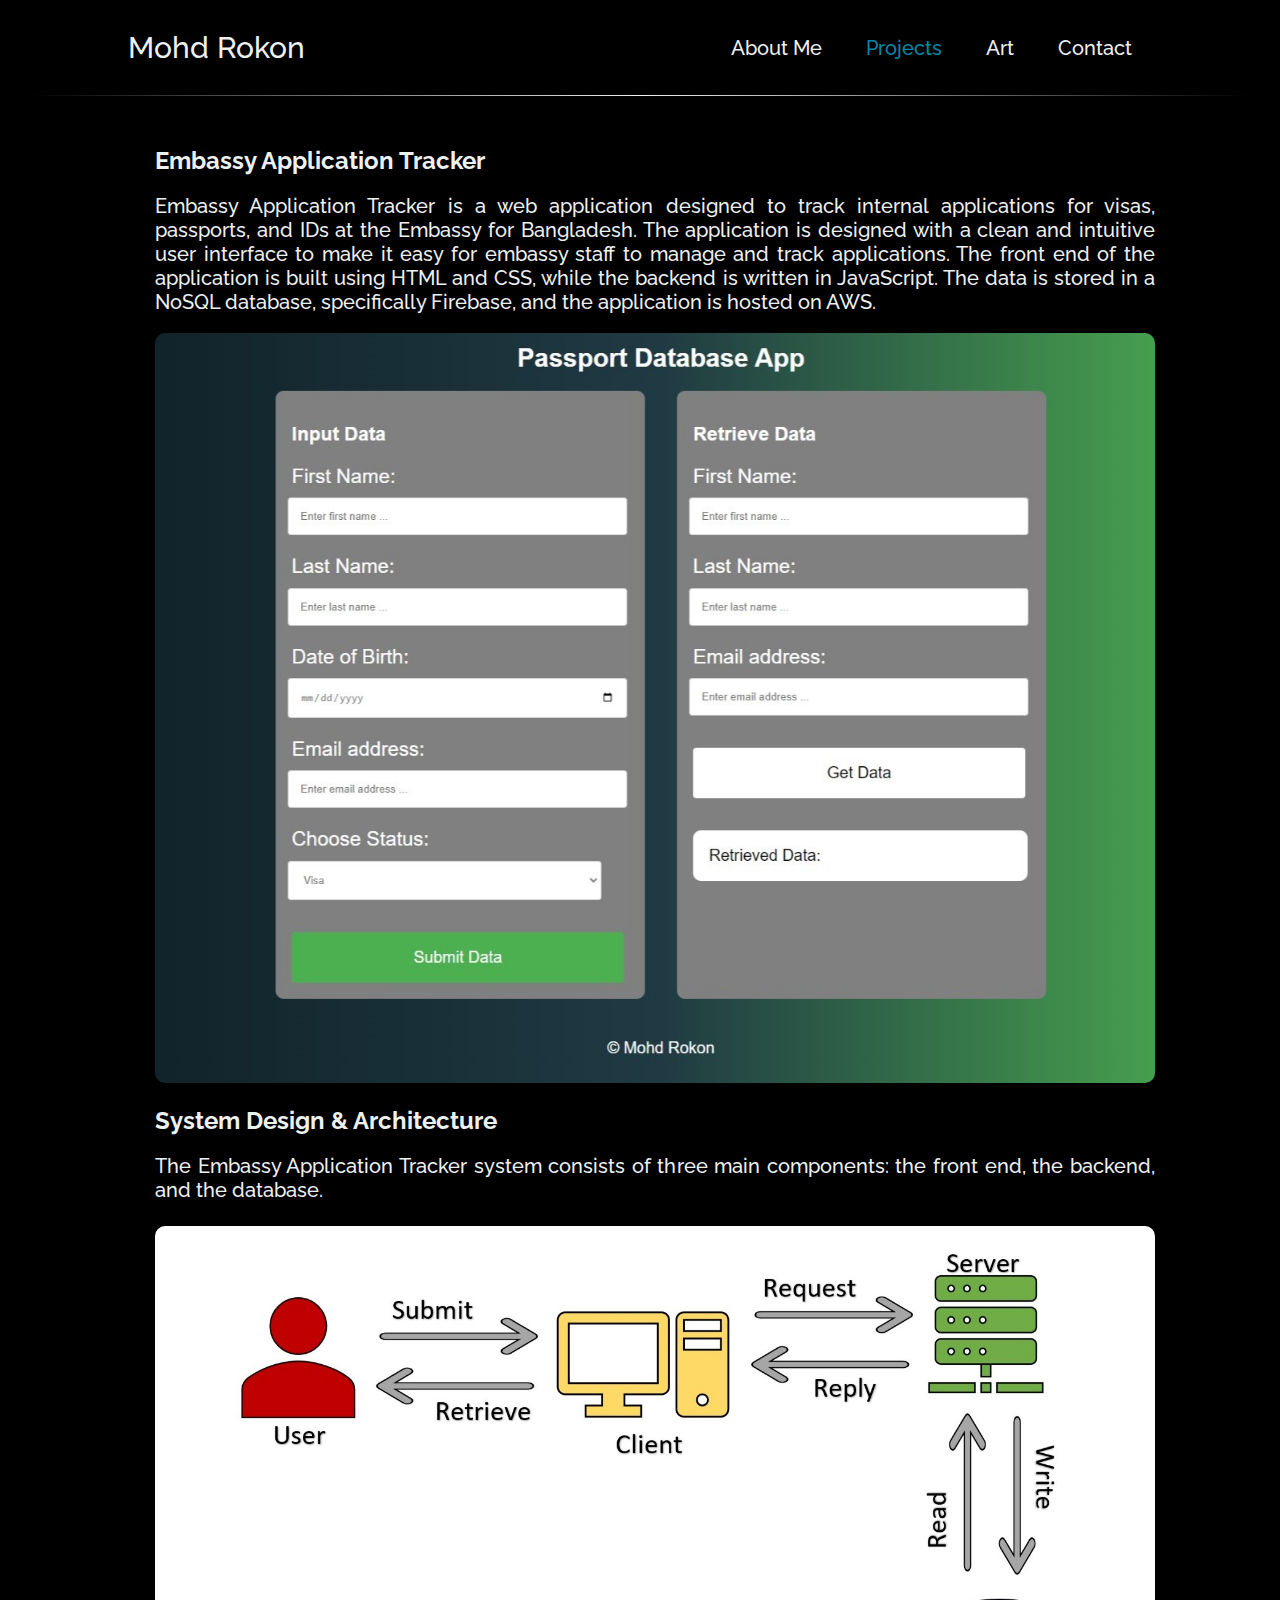
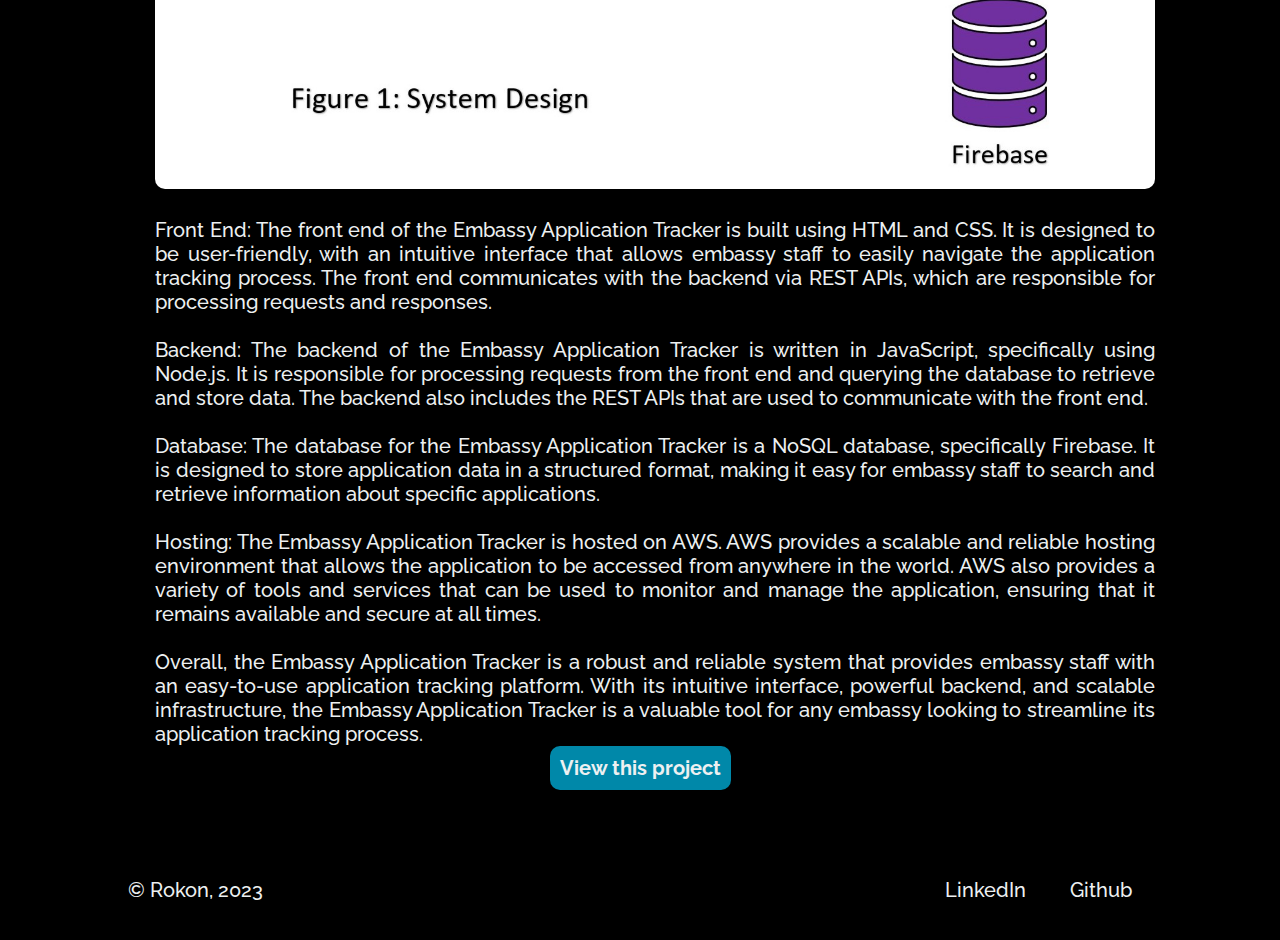
<file: passportWriteUp.html>
<!DOCTYPE html>
<html lang="en">
  <head>
    <meta charset="UTF-8">
    <meta name="viewport" content="width=device-width, initial-scale=1.0">
    <meta http-equiv="X-UA-Compatible" content="ie=edge">
    <title>Embassy App Tracker Project</title>
    <link rel="stylesheet" href="style_about.css">
    <link rel="preconnect" href="https://fonts.googleapis.com">
  <link rel="preconnect" href="https://fonts.gstatic.com" crossorigin>
  <link href="https://fonts.googleapis.com/css2?family=Raleway:wght@300&display=swap" rel="stylesheet">
  </head>
  <body>
    <header>
      <a class="name" href="aboutme.html">Mohd Rokon</a>
      <nav>
        <ul class="nav_links">
          <li><a href="aboutme.html">About Me</a></li>
          <li><a href="index.html" style="color: #0088a9;">Projects</a></li>
          <li><a href="#">Art</a></li>
          <li><a href="contact.html">Contact</a></li>
        </ul>
      </nav>
    </header>


    <div class="line"></div>


    <div class="main">

      <div class="pro1_about">
        <div class="pro_text">
          <h2>Embassy Application Tracker</h2><br>
          <a>Embassy Application Tracker is a web application designed to track internal applications for visas, passports, and IDs at the Embassy for Bangladesh.
             The application is designed with a clean and intuitive user interface to make it easy for embassy staff to manage and track applications. 
             The front end of the application is built using HTML and CSS, while the backend is written in JavaScript. The data is stored in a NoSQL database, 
             specifically Firebase, and the application is hosted on AWS.
          </a>
          <br><br>
          <img src="Passport-Project-master/passport_project.jpg" style="max-width: 1000px; border-radius: 10px;">
          <br><br>
          <h2>System Design & Architecture</h2>
          <br>
          <a href="">The Embassy Application Tracker system consists of three main components: the front end, the backend, and the database.
            <br><br>
            <img src="Passport-Project-master/passport_sysDesign.jpg" style="max-width: 1000px; border-radius: 10px;">
            <br><br>
            Front End:
            The front end of the Embassy Application Tracker is built using HTML and CSS. It is designed to be user-friendly, with an intuitive interface that allows 
            embassy staff to easily navigate the application tracking process. The front end communicates with the backend via REST APIs, which are responsible for 
            processing requests and responses.
            <br><br>
            Backend:
            The backend of the Embassy Application Tracker is written in JavaScript, specifically using Node.js. It is responsible for processing requests from the 
            front end and querying the database to retrieve and store data. The backend also includes the REST APIs that are used to communicate with the front end.
            <br><br>
            Database:
            The database for the Embassy Application Tracker is a NoSQL database, specifically Firebase. It is designed to store application data in a structured 
            format, making it easy for embassy staff to search and retrieve information about specific applications.
            <br><br>
            Hosting:
            The Embassy Application Tracker is hosted on AWS. AWS provides a scalable and reliable hosting environment that allows the application to be accessed 
            from anywhere in the world. AWS also provides a variety of tools and services that can be used to monitor and manage the application, ensuring that it 
            remains available and secure at all times.
            <br><br>
            Overall, the Embassy Application Tracker is a robust and reliable system that provides embassy staff with an easy-to-use application tracking platform. 
            With its intuitive interface, powerful backend, and scalable infrastructure, the Embassy Application Tracker is a valuable tool for any embassy looking 
            to streamline its application tracking process.</a>
        </div>
        <a href="Passport-Project-master/index.html"><h3> View this project </h3></a>
    </div>
    </div>

    <footer class="foot_about_projects">
      <a href="">© Rokon, 2023</a>
      <ul class="social_links">
        <li><a href="https://www.linkedin.com/in/mohdrokon/">LinkedIn</a></li>
        <li><a href="https://github.com/rokon07">Github</a></li>
      </ul>
      </nav>
    </footer>
    
	<script src="app.js"></script>
  </body>

</html>
</file>
<file: styles.css>
*{
    box-sizing: border-box;
    margin: 0;
    padding: 0;
    background-color: black;
    font-family: 'Raleway', sans-serif;
}

.name{
    cursor: pointer;
    font-size: 30px;
}


li, a{
    font-family: 'Raleway', sans-serif;
    font-weight: 500;
    font-size: 20px;
    color: #edf0f1;
    text-decoration: none;
}

header{
    display: flex;
    justify-content: space-between;
    align-items: center;
    padding: 30px 10%;
}

.nav_links{
    list-style: none;
}

.nav_links li{
    display: inline-block;
    padding: 0px 20px;
}

.nav_links li a{
    transition: all .3s ease 0s;
}

.nav_links li a:hover{
    color: #0088a9;
}

.line {
  align-items: center;
  height: 1px;
  margin-left: 30px;
  margin-right: 30px;
  background: linear-gradient(to right, transparent, #edf0f1, transparent);
}

.main{
    margin-top: 50px;
}

.main img{
    max-width: 300px;
    border-radius: 10px;
}

.pro1{
    font-family: 'Raleway', sans-serif;
    display: flex;
    width: 1200px;
    margin: 0 auto;
    margin-top: 50px;
    justify-content: space-between;
    align-items: center;
    color: #edf0f1;
    transition: all .3s ease 0s;
    cursor: pointer;
}



.pro1:hover{
    transition: all .3s ease 0s;
    transform: scale(1.05);
    box-shadow: 0 0 0 2px #000000;
}

.pro_text{
    font-size: 16px;
    margin-left: 30px;
    text-align: justify;
    text-justify: auto;
}

.pro_text:hover > h2{
    transition: all .3s ease 0s;
    color: #0088a9;
}

footer{
   display: flex;
    justify-content: space-between;
    align-items: center;
    padding: 50px 10%;
    bottom: 0;
    position: relative;
    margin-top: 50px;
    width: 100%;
    height: 1rem; 
}

footer li{
    color: #edf0f1;
}

.social_links{
    list-style: none;
}

.social_links li{
    display: inline-block;
    padding: 0px 20px;
}

.social_links li a{
    transition: all .3s ease 0s;
}

.social_links li a:hover{
    color: #0088a9;
}
</file>
<file: flight/style.css>
/* 
Author: Mohd Rokon
PSU ID: mar6897
*/

*{
    font-family: 'Cairo',
    sans-serif;
}

.main {
    position: fixed;
    top: 20%;
    left: 50%;
    /* bring your own prefixes */
    transform: translate(-50%, -20%);
    width: 1000px;
    height: 1200px;
    border-radius: 20px;
    background-color: #333333;


    display: grid;
    grid-template-columns: 0.05fr 1fr 1fr 0.05fr;
    grid-template-rows: 0.4fr 0.5fr 1.5fr 0.3fr;
    gap: 5px 0px;
    grid-template-areas: ". header header ."
    ". cityDep cityArrive ."
    ". content content ."
    ". footer footer .";
}
.header{
    grid-area: header;
}

h1 {
    color: #4285F4;
    text-align: center;
}
h2 {
    text-align: center;
    color:greenyellow;
}
h3 {
    text-align: center;
    color: white;
}

.cityDep{
    grid-area: cityDep;
    margin-left: 5px;
    max-width: 480px;
    border:2px solid #333333;
    border-radius: 10px;
    background-color:white;
}
#userCity{
    width: 300px;
}
.cityDep,p{
    text-align: center;
    padding-left: 5px;
    color: black;
}
#submitButton{
    float: center;
    width: 80px;
    background-color: #4285F4;
    border-radius: 5px;
    color: white;
}
#submitButton:hover{
    background-color: #1db954;
    border-radius: 4px;
}
#airportList{
    margin-left: 5px;
    width: 280px;
}

#CurrencyList {
    margin-left: 5px;
    margin-top: 10px;
    width: 80px;
    height: 42px;
}

.cityArrive {
    grid-area: cityArrive;
    margin-left: 5px;
    max-width: 480px;
    border: 2px solid #333333;
    border-radius: 10px;
    background-color: white;
}
#userCityArrive {
    width: 300px;
}
.cityArrive,
p {
    text-align: center;
    padding-left: 5px;
    color: black;
}
#submitButtonArrive {
    float: center;
    width: 80px;
    background-color: #4285F4;
    border-radius: 5px;
    color: white;
}
#submitButtonArrive:hover {
    background-color: #1db954;
    border-radius: 4px;
}
#airportListArrive {
    margin-left: 5px;
    width: 280px;
}

.content {
    grid-area: content;
    margin-left: 5px;
    max-width: 1000px;
    border: 2px solid white;
    border-radius: 10px;
    background-color: white;
    overflow: scroll;
    
}

#result{
    margin-top: 10px;
    margin-left: 5px;
    margin-bottom: 10px;
    width: 150px;
    background-color: #4285F4;
    border-radius: 5px;
    color: white;
}
#result:hover{
    background-color: #1db954;
    border-radius: 4px;
}

#resultHeader {
    font-family: arial, sans-serif;
    border-collapse: collapse;
    width: 90%;
    margin-left: 5%;
    height: 50px;
    overflow: auto;
}
#resultHeader,th{
    border: 2px solid black;
}

#resultTable {
    font-family: arial,
        sans-serif;
    border-collapse: collapse;
    width: 90%;
    margin-left: 5%;
}
#resultTable,
td {
    text-align: center;
    border: 2px solid black;
}

#searchOptions{
    display: flex;
    margin-left: 25%;
}

@media screen and (min-width: 1920px) {
    .main{
        position: fixed;
        top: 20%;
        left: 50%;
        /* bring your own prefixes */
        transform: translate(-50%, -20%);
        width: 1000px;
        height: 1050px;
        border-radius: 20px;
        background-color: #333333;


        display: grid;
        grid-template-columns: 0.05fr 1fr 1fr 0.05fr;
        grid-template-rows: 0.4fr 0.5fr 1.5fr 0.3fr;
        gap: 5px 0px;
        grid-template-areas: ". header header ."
        ". cityDep cityArrive ."
        ". content content ."
        ". footer footer .";
    }
}

.footer {
    grid-area: footer;
    text-align: center;
    color: greenyellow;
    margin-top: 10px;
}
</file>
<file: style_about.css>
*{
    box-sizing: border-box;
    margin: 0;
    padding: 0;
    background-color: black;
    font-family: 'Raleway', sans-serif;
}

.name{
    cursor: pointer;
    font-size: 30px;
}


li, a{
    font-family: 'Raleway', sans-serif;
    font-weight: 500;
    font-size: 20px;
    color: #edf0f1;
    text-decoration: none;
}

header{
    display: flex;
    justify-content: space-between;
    align-items: center;
    padding: 30px 10%;
}

.nav_links{
    list-style: none;
}

.nav_links li{
    display: inline-block;
    padding: 0px 20px;
}

.nav_links li a{
    transition: all .3s ease 0s;
}

.nav_links li a:hover{
    color: #0088a9;
}

.line {
  align-items: center;
  height: 1px;
  margin-left: 30px;
  margin-right: 30px;
  background: linear-gradient(to right, transparent, #edf0f1, transparent);
}

.main{
    margin-top: 50px;
}


h3{
    cursor: pointer;
    font-size: 20px;
    background-color: #0088a9;
    padding: 10px;
    border-radius: 10px;
    transition: all .3s ease 0s;
}

h3:hover{
    color: #0088a9;
    transform: scale(1.05);
    background-color: #edf0f1;
}

.pro1_about{
    font-family: 'Raleway', sans-serif;
    display: flex;
    flex-direction: column;
    width: 800px;
    margin: 0 auto;
    margin-top: 50px;
    justify-content: space-between;
    align-items: center;
    color: #edf0f1;
}


.pro_text{
    font-size: 16px;
    margin-left: 30px;
    text-align: justify;
    text-justify: auto;
}


footer{
   display: flex;
    justify-content: space-between;
    align-items: center;
    padding: 50px 10%;
    bottom: 0;
    position: relative;
    margin-top: 50px;
    width: 100%;
    height: 1rem; 
}

footer li{
    color: #edf0f1;
}

.social_links{
    list-style: none;
}

.social_links li{
    display: inline-block;
    padding: 0px 20px;
}

.social_links li a{
    transition: all .3s ease 0s;
}

.social_links li a:hover{
    color: #0088a9;
}

.foot_about{
    display: flex;
    justify-content: space-between;
    align-items: center;
    padding: 50px 10%;
    bottom: 0;
    position: fixed;
    width: 100%;
    height: 1rem; 
}

.foot_about_projects{
    display: flex;
    justify-content: space-between;
    align-items: center;
    padding: 50px 10%;
    bottom: 0;
    width: 100%;
    height: 1rem; 
}
</file>
